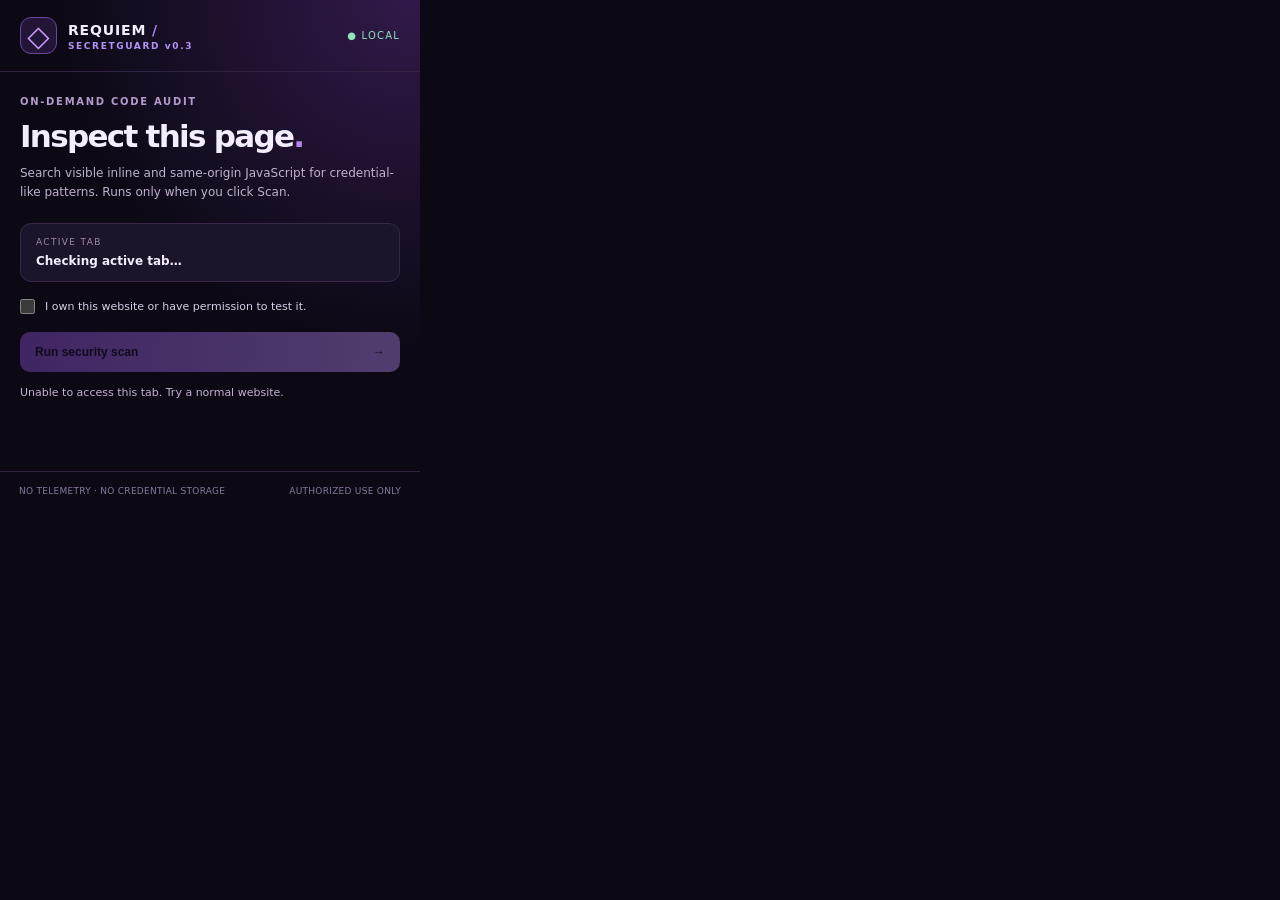
<file: extension/popup.html>
<!doctype html>
<html lang="en"><head>
<meta charset="utf-8"><meta name="viewport" content="width=device-width, initial-scale=1">
<title>REQUIEM SecretGuard</title><link rel="stylesheet" href="popup.css">
</head><body>
<div class="app">
  <header><div class="brand"><span class="logo">◇</span><div><strong>REQUIEM <em>/</em></strong><small>SECRETGUARD v0.3</small></div></div><span class="local">● LOCAL</span></header>
  <main>
    <div class="eyebrow">ON-DEMAND CODE AUDIT</div>
    <h1>Inspect this page<span>.</span></h1>
    <p class="intro">Search visible inline and same-origin JavaScript for credential-like patterns. Runs only when you click Scan.</p>
    <section class="target"><span class="tiny">ACTIVE TAB</span><strong id="target">Checking active tab…</strong></section>
    <div class="ack"><input type="checkbox" id="authorized"><label for="authorized">I own this website or have permission to test it.</label></div>
    <button id="scan" disabled>Run security scan <span>→</span></button>
    <p id="status" class="status" role="status">Select a supported website to begin.</p>
    <section id="results" hidden>
      <div class="metrics"><div><span>SCRIPTS</span><strong id="scripts">0</strong></div><div><span>FINDINGS</span><strong id="count">0</strong></div><div><span>SEVERITY</span><strong id="severity">—</strong></div></div>
      <div class="findingsHead"><strong>Findings</strong><button id="export" class="secondary">Export JSON ↓</button></div>
      <p class="notice">All values are redacted. A detection does not prove a secret is active.</p>
      <div id="findings"></div>
      <div id="warnings" class="warnings" hidden></div>
    </section>
  </main>
  <footer><span>NO TELEMETRY · NO CREDENTIAL STORAGE</span><span>AUTHORIZED USE ONLY</span></footer>
</div>
<script src="scan-page.js"></script><script src="popup.js"></script>
</body></html>
</file>
<file: extension/popup.css>
:root{color-scheme:dark;font-family:Inter,system-ui,-apple-system,'Segoe UI',sans-serif;background:#0c0915;color:#f3eefe}*{box-sizing:border-box}body{width:420px;min-height:510px;margin:0;background:radial-gradient(circle at 97% 0,#311949 0,transparent 53%),#0c0915}.app{min-height:510px;display:flex;flex-direction:column}header{height:72px;padding:16px 20px;border-bottom:1px solid #302240;display:flex;justify-content:space-between;align-items:center}.brand{display:flex;gap:11px;align-items:center}.logo{width:37px;height:37px;border:1px solid #6945a6;border-radius:11px;display:grid;place-items:center;background:#231536;color:#ca9bff;font-size:29px}.brand strong{font-size:14px;letter-spacing:.06em}.brand em{color:#ab7cf5;font-style:normal}.brand small{display:block;margin-top:2px;font-size:9px;letter-spacing:.18em;color:#b492fa;font-weight:700}.local{font-size:10px;color:#90e4bd;letter-spacing:.12em}main{padding:24px 20px;flex:1}.eyebrow{font-size:10px;letter-spacing:.17em;color:#b39acb;font-weight:700}h1{margin:11px 0 9px;letter-spacing:-.055em;font-size:31px;line-height:1.2}h1 span{color:#ba83f1}.intro{font-size:12px;line-height:1.6;color:#c0b1ce;margin:0 0 20px}.target{background:#1b142a;border:1px solid #382747;border-radius:11px;padding:13px 15px;display:flex;flex-direction:column;gap:7px;overflow-wrap:anywhere}.tiny{font-size:9px;letter-spacing:.15em;color:#a28aaf}.target strong{font-size:12px}.ack{display:flex;gap:10px;align-items:flex-start;margin:17px 0}.ack input{accent-color:#a778ef;width:15px;height:15px;margin:0;flex-shrink:0}.ack label{font-size:11px;color:#d9cce4;line-height:1.45}#scan{border:none;background:linear-gradient(100deg,#9050d9,#b38ff2);color:#160b25;font-size:12px;font-weight:800;width:100%;padding:13px 15px;border-radius:10px;cursor:pointer;display:flex;justify-content:space-between}#scan:disabled{opacity:.4;cursor:not-allowed}.status{font-size:11px;line-height:1.6;color:#c4b2d2;margin:12px 0 0}.metrics{display:grid;grid-template-columns:repeat(3,1fr);gap:8px;margin:18px 0 19px}.metrics>div{padding:12px 10px;border:1px solid #403051;border-radius:10px;background:#1a1428}.metrics span{font-size:9px;color:#bfaad5;letter-spacing:.1em;display:block}.metrics strong{display:block;font-size:23px;margin-top:6px}.findingsHead{display:flex;justify-content:space-between;align-items:center;margin-bottom:9px}.findingsHead strong{font-size:15px}.secondary{border:1px solid #59406f;color:#dec2fa;background:#241a33;border-radius:8px;padding:8px;font-size:10px;cursor:pointer}.notice{font-size:10px;color:#b6a2c4;line-height:1.5;margin:0 0 12px}.finding{padding:12px;border:1px solid #40304f;background:#191325;border-radius:10px;margin-top:8px}.findingHeader{display:flex;justify-content:space-between;align-items:center;gap:12px}.finding strong{font-size:11px}.finding .ref{font-size:10px;color:#bc9fc8;overflow-wrap:anywhere;margin:5px 0}.finding .fix{font-size:10px;color:#d3c3db;line-height:1.4}.sev{font-weight:800;font-size:9px;padding:5px;border-radius:6px}.sev.critical{color:#ff8f9f;background:#3c1c34}.sev.high{color:#ffb09e;background:#42272e}.sev.medium{color:#efc995;background:#3a302b}.warnings{margin-top:10px;border:1px solid #725b40;background:#2a211c;padding:10px;border-radius:9px;font-size:10px;line-height:1.55;color:#f0d2a4}.empty{font-size:12px;color:#d3c2e1;padding:15px;border:1px dashed #644b75;border-radius:10px;text-align:center}footer{display:flex;justify-content:space-between;gap:6px;padding:14px 19px;border-top:1px solid #302240;color:#8b779b;font-size:9px;letter-spacing:.03em}footer a{color:#b996ed;text-decoration:none}
</file>
